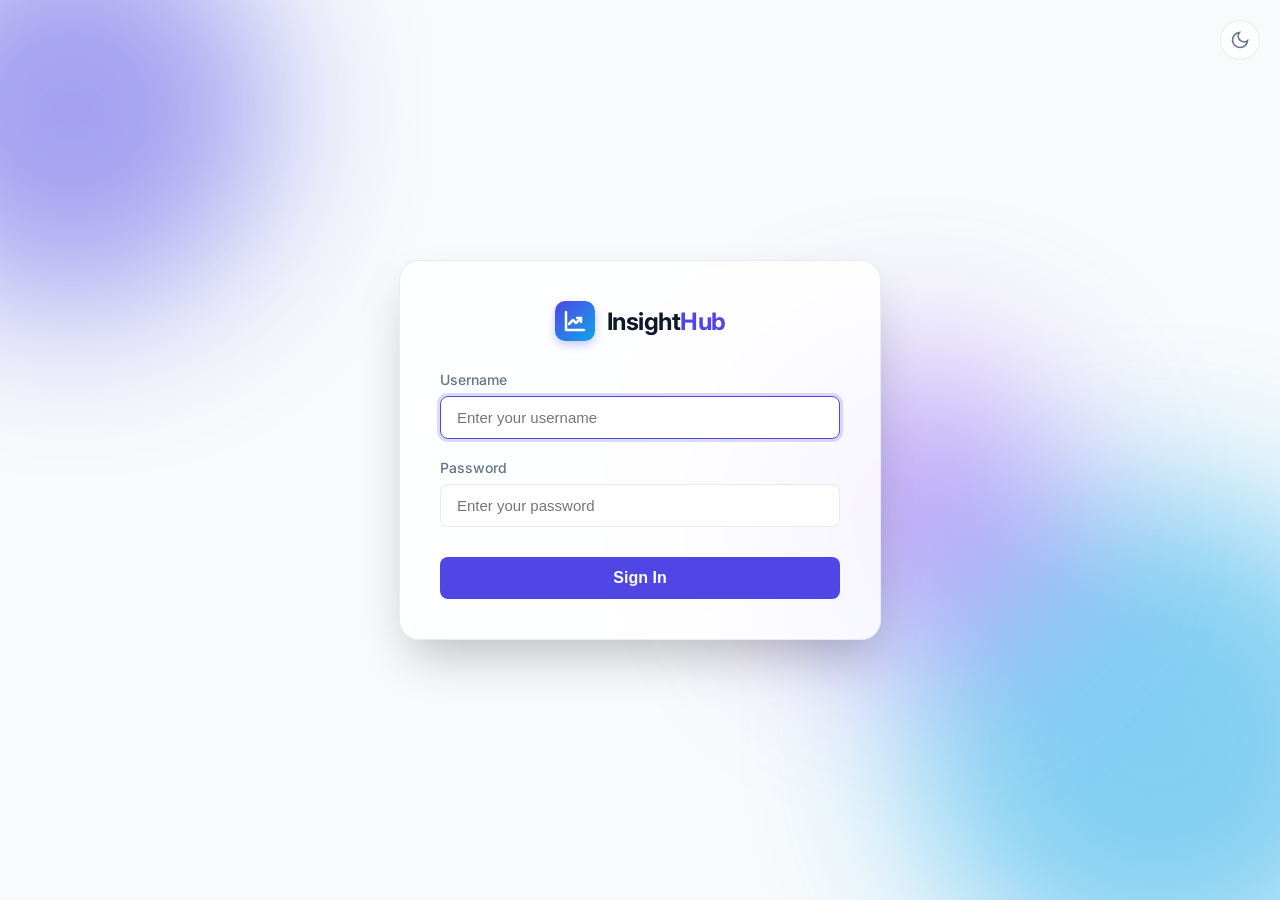
<file: login.html>
<!DOCTYPE html>
<html lang="en" data-theme="light">
<head>
  <meta charset="UTF-8">
  <meta name="viewport" content="width=device-width, initial-scale=1.0">
  <title>Login - InsightHub</title>
  <link rel="preconnect" href="https://fonts.googleapis.com" />
  <link rel="preconnect" href="https://fonts.gstatic.com" crossorigin />
  <link href="https://fonts.googleapis.com/css2?family=Inter:wght@300;400;500;600;700;800&display=swap" rel="stylesheet" />
  <style>
    :root {
      --primary: #4f46e5;
      --primary-hover: #4338ca;
      --bg-color: #f8fafc;
      --surface-color: rgba(255, 255, 255, 0.85);
      --text-color: #0f172a;
      --text-muted: #64748b;
      --border-color: rgba(226, 232, 240, 0.8);
      --input-bg: rgba(255, 255, 255, 0.9);
    }
    
    [data-theme="dark"] {
      --primary: #6366f1;
      --primary-hover: #818cf8;
      --bg-color: #0f172a;
      --surface-color: rgba(30, 41, 59, 0.7);
      --text-color: #f8fafc;
      --text-muted: #94a3b8;
      --border-color: rgba(51, 65, 85, 0.5);
      --input-bg: rgba(15, 23, 42, 0.6);
    }

    body {
      font-family: 'Inter', sans-serif;
      margin: 0;
      height: 100vh;
      display: flex;
      justify-content: center;
      align-items: center;
      background-color: var(--bg-color);
      color: var(--text-color);
      position: relative;
      overflow: hidden;
      transition: background-color 0.3s ease, color 0.3s ease;
    }

    /* Glassmorphism background blobs */
    .glow-bg {
      position: absolute;
      width: 100%;
      height: 100%;
      overflow: hidden;
      z-index: 0;
    }
    .blob {
      position: absolute;
      filter: blur(80px);
      border-radius: 50%;
      opacity: 0.5;
      z-index: 0;
    }
    .blob-1 { top: -10%; left: -10%; width: 400px; height: 400px; background: #4f46e5; }
    .blob-2 { bottom: -10%; right: -10%; width: 500px; height: 500px; background: #0ea5e9; }
    .blob-3 { top: 40%; left: 60%; width: 300px; height: 300px; background: #8b5cf6; }

    .login-container {
      position: relative;
      z-index: 10;
      background: var(--surface-color);
      backdrop-filter: blur(16px);
      -webkit-backdrop-filter: blur(16px);
      border: 1px solid var(--border-color);
      border-radius: 20px;
      padding: 40px;
      width: 100%;
      max-width: 400px;
      box-shadow: 0 25px 50px -12px rgba(0, 0, 0, 0.25);
    }

    .logo {
      display: flex;
      align-items: center;
      justify-content: center;
      gap: 12px;
      margin-bottom: 30px;
    }
    .logo-icon-wrapper {
      width: 40px;
      height: 40px;
      background: linear-gradient(135deg, var(--primary) 0%, #0ea5e9 100%);
      border-radius: 10px;
      display: flex;
      align-items: center;
      justify-content: center;
      box-shadow: 0 4px 10px rgba(79, 70, 229, 0.3);
    }
    .logo-text {
      font-size: 24px;
      font-weight: 700;
      letter-spacing: -0.5px;
      color: var(--text-color);
    }
    .logo-text .accent {
      color: var(--primary);
    }

    .form-group {
      margin-bottom: 20px;
    }
    .form-group label {
      display: block;
      font-size: 14px;
      font-weight: 500;
      margin-bottom: 8px;
      color: var(--text-muted);
    }
    .form-control {
      width: 100%;
      box-sizing: border-box;
      padding: 12px 16px;
      background: var(--input-bg);
      border: 1px solid var(--border-color);
      border-radius: 8px;
      color: var(--text-color);
      font-size: 15px;
      transition: all 0.2s ease;
      outline: none;
    }
    .form-control:focus {
      border-color: var(--primary);
      box-shadow: 0 0 0 3px rgba(79, 70, 229, 0.2);
    }

    .btn-login {
      width: 100%;
      padding: 12px;
      background: var(--primary);
      color: white;
      border: none;
      border-radius: 8px;
      font-size: 16px;
      font-weight: 600;
      cursor: pointer;
      transition: background-color 0.2s ease;
      margin-top: 10px;
    }
    .btn-login:hover {
      background: var(--primary-hover);
    }
    
    .error-msg {
      color: #ef4444;
      font-size: 14px;
      text-align: center;
      margin-bottom: 15px;
      display: none;
    }

    .alert {
      background: rgba(245, 158, 11, 0.1);
      border-left: 4px solid #f59e0b;
      padding: 12px;
      border-radius: 4px;
      margin-bottom: 20px;
      font-size: 14px;
      color: #d97706;
      display: none;
    }
    [data-theme="dark"] .alert {
      color: #fbbf24;
    }

    /* Theme Toggle */
    .theme-toggle-wrapper {
      position: absolute;
      top: 20px;
      right: 20px;
      z-index: 20;
    }
    .theme-toggle {
      background: var(--surface-color);
      border: 1px solid var(--border-color);
      color: var(--text-muted);
      border-radius: 50%;
      width: 40px;
      height: 40px;
      display: flex;
      align-items: center;
      justify-content: center;
      cursor: pointer;
      backdrop-filter: blur(8px);
      transition: all 0.2s ease;
    }
    .theme-toggle:hover {
      color: var(--text-color);
      transform: scale(1.05);
    }
  </style>
</head>
<body>
  <div class="glow-bg">
    <div class="blob blob-1"></div>
    <div class="blob blob-2"></div>
    <div class="blob blob-3"></div>
  </div>

  <div class="theme-toggle-wrapper">
    <button class="theme-toggle" id="themeToggle" aria-label="Toggle Theme">
      <svg width="20" height="20" viewBox="0 0 24 24" fill="none" stroke="currentColor" stroke-width="2">
        <path d="M21 12.79A9 9 0 1 1 11.21 3 7 7 0 0 0 21 12.79z"></path>
      </svg>
    </button>
  </div>

  <div class="login-container">
    <div class="logo">
      <div class="logo-icon-wrapper">
        <svg width="24" height="24" viewBox="0 0 24 24" fill="none" stroke="#fff" stroke-width="2.5" stroke-linecap="round" stroke-linejoin="round"><path d="M3 3v18h18"></path><path d="M18 9l-5 5-3-3-4 4"></path><path d="M14 9h4v4"></path></svg>
      </div>
      <span class="logo-text">Insight<span class="accent">Hub</span></span>
    </div>

    <div class="alert" id="sessionAlert">
      Session expired. Please login again.
    </div>

    <div class="error-msg" id="errorMsg">Invalid username or password.</div>

    <form id="loginForm">
      <div class="form-group">
        <label for="username">Username</label>
        <input type="text" id="username" class="form-control" placeholder="Enter your username" required autofocus />
      </div>
      <div class="form-group">
        <label for="password">Password</label>
        <input type="password" id="password" class="form-control" placeholder="Enter your password" required />
      </div>
      <button type="submit" class="btn-login" id="loginBtn">Sign In</button>
    </form>
  </div>

  <script>
    // Theme toggling
    const themeToggle = document.getElementById('themeToggle');
    const htmlEl = document.documentElement;
    const savedTheme = localStorage.getItem('theme') || 'light';
    htmlEl.setAttribute('data-theme', savedTheme);

    const updateThemeIcon = (theme) => {
      if (theme === 'dark') {
        themeToggle.innerHTML = '<svg width="20" height="20" viewBox="0 0 24 24" fill="none" stroke="currentColor" stroke-width="2"><circle cx="12" cy="12" r="5"/><path d="M12 1v2M12 21v2M4.22 4.22l1.42 1.42M18.36 18.36l1.42 1.42M1 12h2M21 12h2M4.22 19.78l1.42-1.42M18.36 5.64l1.42-1.42"/></svg>';
      } else {
        themeToggle.innerHTML = '<svg width="20" height="20" viewBox="0 0 24 24" fill="none" stroke="currentColor" stroke-width="2"><path d="M21 12.79A9 9 0 1 1 11.21 3 7 7 0 0 0 21 12.79z"></path></svg>';
      }
    };
    updateThemeIcon(savedTheme);

    themeToggle.addEventListener('click', () => {
      const curr = htmlEl.getAttribute('data-theme');
      const next = curr === 'light' ? 'dark' : 'light';
      htmlEl.setAttribute('data-theme', next);
      localStorage.setItem('theme', next);
      updateThemeIcon(next);
    });

    // Check for expired session parameter
    const urlParams = new URLSearchParams(window.location.search);
    if (urlParams.has('expired')) {
      document.getElementById('sessionAlert').style.display = 'block';
      window.history.replaceState({}, document.title, window.location.pathname);
    }

    // Handle Login
    document.getElementById('loginForm').addEventListener('submit', async (e) => {
      e.preventDefault();
      const userVal = document.getElementById('username').value.trim();
      const passVal = document.getElementById('password').value.trim();
      const errorMsg = document.getElementById('errorMsg');
      const loginBtn = document.getElementById('loginBtn');
      const sessionAlert = document.getElementById('sessionAlert');

      errorMsg.style.display = 'none';
      sessionAlert.style.display = 'none';
      loginBtn.textContent = 'Signing in...';
      loginBtn.disabled = true;

      try {
        const res = await fetch('/api/v1/login', {
          method: 'POST',
          headers: { 'Content-Type': 'application/json' },
          body: JSON.stringify({ username: userVal, password: passVal })
        });
        
        const data = await res.json();
        
        if (res.ok && data.success) {
          window.location.href = '/';
        } else {
          errorMsg.textContent = data.error || 'Invalid credentials.';
          errorMsg.style.display = 'block';
          loginBtn.textContent = 'Sign In';
          loginBtn.disabled = false;
        }
      } catch (err) {
        errorMsg.textContent = 'Connection error. Please try again later.';
        errorMsg.style.display = 'block';
        loginBtn.textContent = 'Sign In';
        loginBtn.disabled = false;
      }
    });
  </script>
</body>
</html>
</file>
